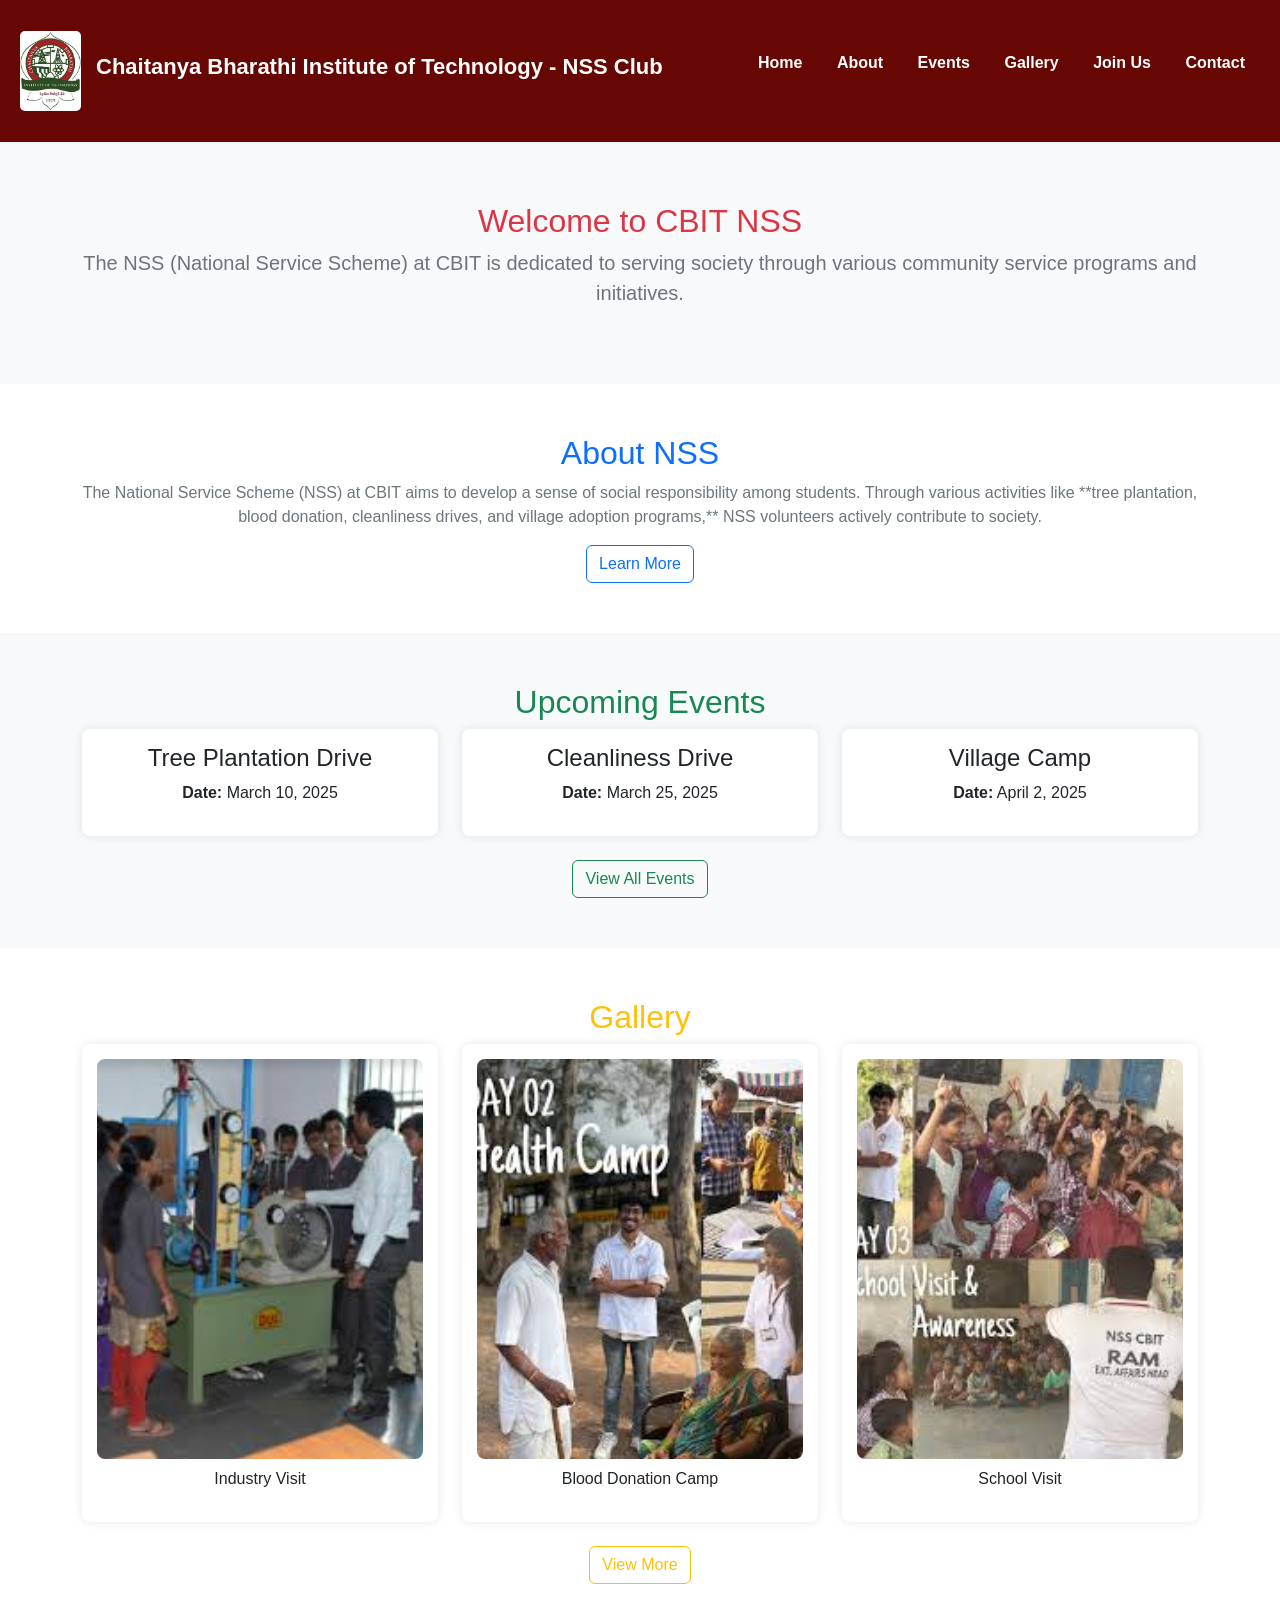
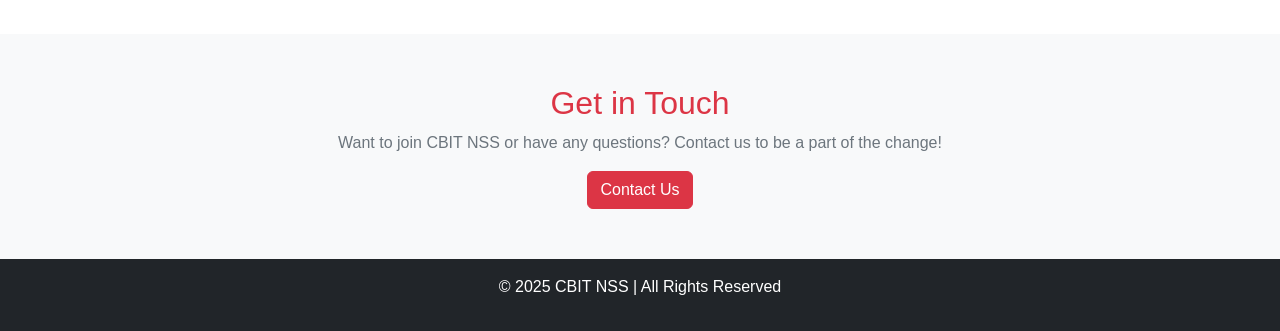
<file: index.html>
<!DOCTYPE html>
<html lang="en">
<head>
    <meta charset="UTF-8">
    <meta name="viewport" content="width=device-width, initial-scale=1.0">
    <title>CBIT NSS Club</title>
    <link rel="stylesheet" href="style.css">
    <link href="https://cdn.jsdelivr.net/npm/bootstrap@5.3.0/dist/css/bootstrap.min.css" rel="stylesheet">

    <style>
        * {
            margin: 0;
            padding: 0;
            box-sizing: border-box;
            font-family: Arial, sans-serif;
        }
        body {
            background-color: #f8f9fa;
        }
        .welcome {
            text-align: center;
            padding: 60px 20px;
        }
        .section {
            padding: 50px 20px;
            text-align: center;
        }
        .event-card, .gallery-card {
            border-radius: 8px;
            box-shadow: 0 0 10px rgba(0, 0, 0, 0.1);
            padding: 15px;
            background: white;
        }
        .gallery-img {
            width: 100%;
            height: 400px;
            object-fit: cover;
            border-radius: 8px;
        }
    </style>
</head>
<body>

    

        <header>
            <div class="logo-container text-center py-3">
                <img src="logo.jpeg" alt="CBIT Logo" class="logo">
                <h1 class="college-name">Chaitanya Bharathi Institute of Technology - NSS Club</h1>
            </div>
            <nav class="text-center mb-3">
                <a href="home.html">Home</a>
                <a href="about.html" class="active">About</a>
                <a href="events.html">Events</a>
                <a href="gallery.html">Gallery</a>
                <a href="join.html">Join Us</a>
                <a href="contact.html">Contact</a>
            </nav>
        </header>

    <main class="welcome">
        <div class="container">
            <h2 class="text-danger">Welcome to CBIT NSS</h2>
            <p class="lead text-secondary">
                The NSS (National Service Scheme) at CBIT is dedicated to serving society through various community service programs and initiatives.
            </p>
        </div>
    </main>
    <section class="section bg-white">
        <div class="container">
            <h2 class="text-primary">About NSS</h2>
            <p class="text-secondary">
                The National Service Scheme (NSS) at CBIT aims to develop a sense of social responsibility among students.
                Through various activities like **tree plantation, blood donation, cleanliness drives, and village adoption programs,** NSS volunteers actively contribute to society.
            </p>
            <a href="about.html" class="btn btn-outline-primary">Learn More</a>
        </div>
    </section>
    <section class="section bg-light">
        <div class="container">
            <h2 class="text-success">Upcoming Events</h2>
            <div class="row">
                <div class="col-md-4">
                    <div class="event-card">
                        <h4>Tree Plantation Drive</h4>
                        <p><strong>Date:</strong> March 10, 2025</p>
                    </div>
                </div>
                <div class="col-md-4">
                    <div class="event-card">
                        <h4>Cleanliness Drive</h4>
                        <p><strong>Date:</strong> March 25, 2025</p>
                    </div>
                </div>
                <div class="col-md-4">
                    <div class="event-card">
                        <h4>Village Camp</h4>
                        <p><strong>Date:</strong> April 2, 2025</p>
                    </div>
                </div>
            </div>
            <br>
            <a href="events.html" class="btn btn-outline-success">View All Events</a>
        </div>
    </section>
    <section class="section bg-white">
        <div class="container">
            <h2 class="text-warning">Gallery</h2>
            <div class="row">
                <div class="col-md-4">
                    <div class="gallery-card">
                        <img src="industry.jpeg" alt="NSS Event" class="gallery-img">
                        <p class="mt-2">Industry Visit</p>
                    </div>
                </div>
                <div class="col-md-4">
                    <div class="gallery-card">
                        <img src="health.jpeg" alt="NSS Volunteers" class="gallery-img">
                        <p class="mt-2">Blood Donation Camp</p>
                    </div>
                </div>
                <div class="col-md-4">
                    <div class="gallery-card">
                        <img src="school.jpeg" alt="NSS School Visit" class="gallery-img">
                        <p class="mt-2">School Visit</p>
                    </div>
                </div>
            </div>
            <br>
            <a href="gallery.html" class="btn btn-outline-warning">View More</a>
        </div>
    </section>

    <section class="section bg-light">
        <div class="container">
            <h2 class="text-danger">Get in Touch</h2>
            <p class="text-secondary">
                Want to join CBIT NSS or have any questions? Contact us to be a part of the change!
            </p>
            <a href="contact.html" class="btn btn-danger">Contact Us</a>
        </div>
    </section>

    <footer class="text-center bg-dark text-white py-3">
        <p>© 2025 CBIT NSS | All Rights Reserved</p>
    </footer>
    <script src="https://cdn.jsdelivr.net/npm/bootstrap@5.3.0/dist/js/bootstrap.bundle.min.js"></script>

</body>
</html>
</file>
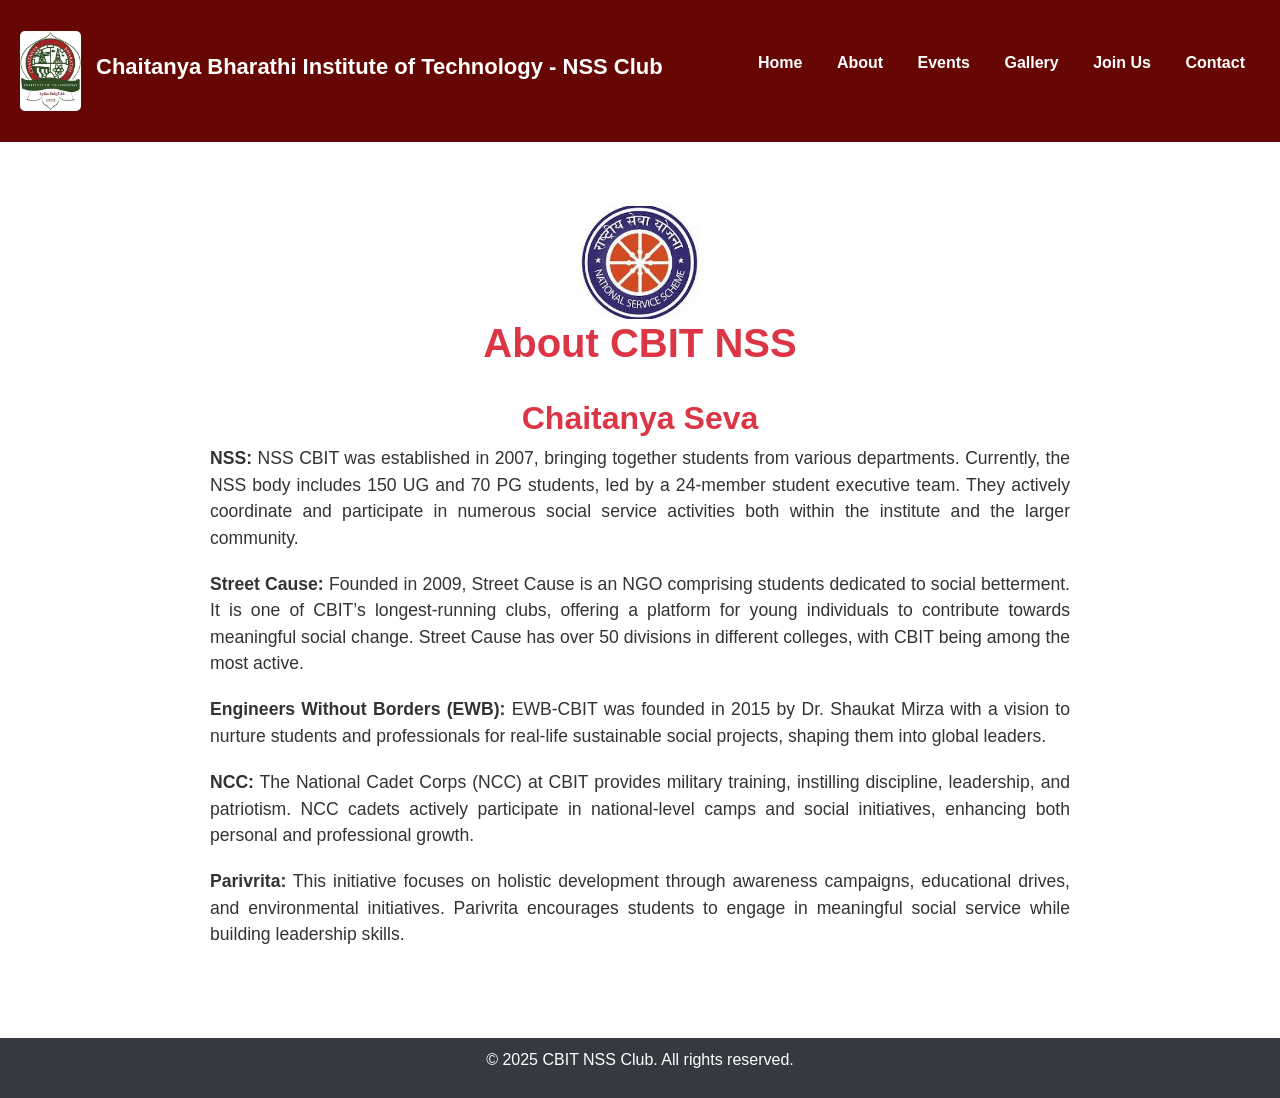
<file: about.html>
<!DOCTYPE html>
<html lang="en">
<head>
    <meta charset="UTF-8">
    <meta name="viewport" content="width=device-width, initial-scale=1.0">
    <title>About CBIT NSS</title>
    <link href="https://cdn.jsdelivr.net/npm/bootstrap@5.3.2/dist/css/bootstrap.min.css" rel="stylesheet">
    <script src="https://cdn.jsdelivr.net/npm/bootstrap@5.3.2/dist/js/bootstrap.bundle.min.js"></script>
    <link rel="stylesheet" href="style.css">
    <style>
        .about {
            text-align: center;
            padding: 40px 20px;
            max-width: 900px;
            margin: auto;
        }

        .about h1, .about h2 {
            color: #dc3545;
            font-weight: bold;
        }

        .about p {
            color: #333;
            font-size: 1.1rem;
            text-align: justify;
            margin-bottom: 20px;
        }

        footer {
            background-color: #343a40;
            color: white;
            text-align: center;
            padding: 10px;
            margin-top: 30px;
        }
    </style>
</head>
<body>
    <header>
        <div class="logo-container text-center py-3">
            <img src="logo.jpeg" alt="CBIT Logo" class="logo">
            <h1 class="college-name">Chaitanya Bharathi Institute of Technology - NSS Club</h1>
        </div>
        <nav class="text-center mb-3">
            <a href="index.html">Home</a>
            <a href="about.html" class="active">About</a>
            <a href="events.html">Events</a>
            <a href="gallery.html">Gallery</a>
            <a href="join.html">Join Us</a>
            <a href="contact.html">Contact</a>
        </nav>
    </header>

    <section class="about">
        <br>
        <img src="nss logo.jpeg" alt="NSS Logo" style="width: 120px; display: block; margin: auto;">
        <h1>About CBIT NSS</h1>
        <br>
        <h2>Chaitanya Seva</h2>
        <p><strong>NSS:</strong> NSS CBIT was established in 2007, bringing together students from various departments. Currently, the NSS body includes 150 UG and 70 PG students, led by a 24-member student executive team. They actively coordinate and participate in numerous social service activities both within the institute and the larger community.</p>

        <p><strong>Street Cause:</strong> Founded in 2009, Street Cause is an NGO comprising students dedicated to social betterment. It is one of CBIT’s longest-running clubs, offering a platform for young individuals to contribute towards meaningful social change. Street Cause has over 50 divisions in different colleges, with CBIT being among the most active.</p>

        <p><strong>Engineers Without Borders (EWB):</strong> EWB-CBIT was founded in 2015 by Dr. Shaukat Mirza with a vision to nurture students and professionals for real-life sustainable social projects, shaping them into global leaders.</p>

        <p><strong>NCC:</strong> The National Cadet Corps (NCC) at CBIT provides military training, instilling discipline, leadership, and patriotism. NCC cadets actively participate in national-level camps and social initiatives, enhancing both personal and professional growth.</p>

        <p><strong>Parivrita:</strong> This initiative focuses on holistic development through awareness campaigns, educational drives, and environmental initiatives. Parivrita encourages students to engage in meaningful social service while building leadership skills.</p>
    </section>

    <footer>
        <p>&copy; 2025 CBIT NSS Club. All rights reserved.</p>
    </footer>
</body>
</html>
</file>
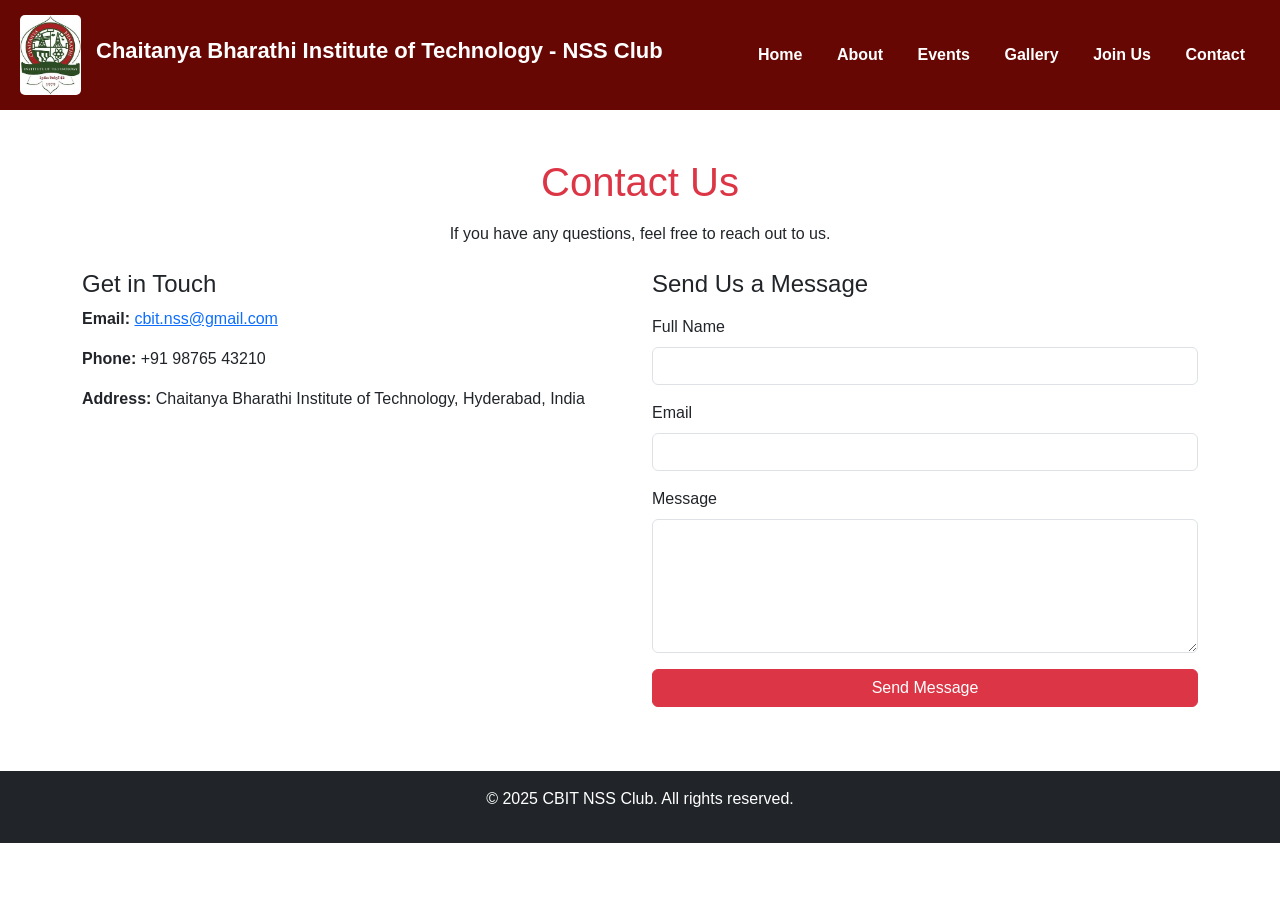
<file: contact.html>
<!DOCTYPE html>
<html lang="en">
<head>
    <meta charset="UTF-8">
    <meta name="viewport" content="width=device-width, initial-scale=1.0">
    <title>Contact Us | CBIT NSS</title>
    <link href="https://cdn.jsdelivr.net/npm/bootstrap@5.3.2/dist/css/bootstrap.min.css" rel="stylesheet">
    <script src="https://cdn.jsdelivr.net/npm/bootstrap@5.3.2/dist/js/bootstrap.bundle.min.js"></script>
    <link rel="stylesheet" href="style.css">
</head>
<body>
    <header>
        <div class="logo-container">
            <img src="logo.jpeg" alt="CBIT Logo" class="logo">
            <h1 class="college-name">Chaitanya Bharathi Institute of Technology - NSS Club</h1>
        </div>
        <br>
        <nav>
                <a href="index.html">Home</a>
                <a href="about.html" class="active">About</a>
                <a href="events.html">Events</a>
                <a href="gallery.html">Gallery</a>
                <a href="join.html">Join Us</a>
                <a href="contact.html">Contact</a>
        </nav>
    </header>
    <section class="container my-5">
        <h1 class="text-center text-danger mb-3">Contact Us</h1>
        <p class="text-center mb-4">If you have any questions, feel free to reach out to us.</p>
        <div class="row">
            <div class="col-md-6">
                <h4>Get in Touch</h4>
                <p><strong>Email:</strong> <a href="mailto:cbit.nss@gmail.com">cbit.nss@gmail.com</a></p>
                <p><strong>Phone:</strong> +91 98765 43210</p>
                <p><strong>Address:</strong> Chaitanya Bharathi Institute of Technology, Hyderabad, India</p>
            </div>
            <div class="col-md-6">
                <h4>Send Us a Message</h4>
                <form id="contactForm" class="mt-3">
                    <div class="mb-3">
                        <label for="name" class="form-label">Full Name</label>
                        <input type="text" id="name" class="form-control" required>
                    </div>
                    <div class="mb-3">
                        <label for="email" class="form-label">Email</label>
                        <input type="email" id="email" class="form-control" required>
                    </div>
                    <div class="mb-3">
                        <label for="message" class="form-label">Message</label>
                        <textarea id="message" class="form-control" rows="5" required></textarea>
                    </div>
                    <button type="submit" class="btn btn-danger w-100">Send Message</button>
                </form>
                <p id="formMessage" class="mt-3 text-center"></p>
            </div>
        </div>
    </section>
    <footer class="bg-dark text-white text-center py-3">
        <p>&copy; 2025 CBIT NSS Club. All rights reserved.</p>
    </footer>
</body>
</html>
</file>
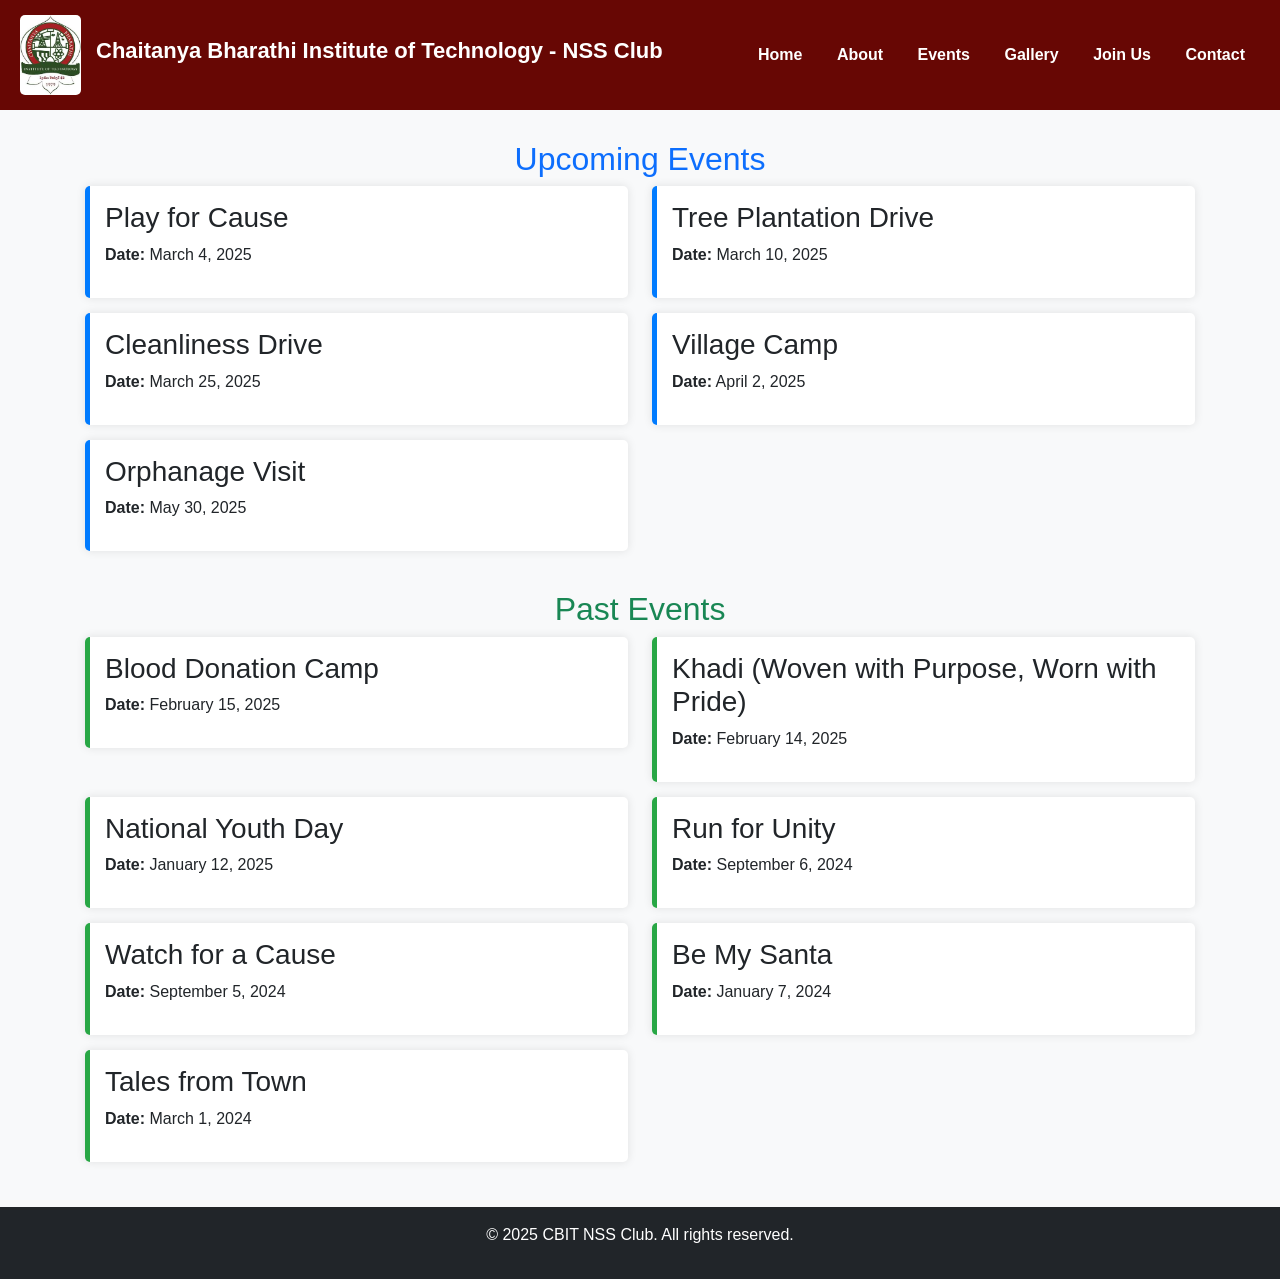
<file: events.html>
<!DOCTYPE html>
<html lang="en">
<head>
    <meta charset="UTF-8">
    <meta name="viewport" content="width=device-width, initial-scale=1.0">
    <title>Events | CBIT NSS</title>
    <link href="https://cdn.jsdelivr.net/npm/bootstrap@5.3.0/dist/css/bootstrap.min.css" rel="stylesheet">
    <link rel="stylesheet" href="style.css">
    <style>
        body {
            font-family: Arial, sans-serif;
            background-color: #f8f9fa;
            margin: 0;
            padding: 0;
        }
        .event-section {
            padding: 30px 15px;
        }
        .event-card {
            border-left: 5px solid #007bff;
            background: white;
            padding: 15px;
            margin-bottom: 15px;
            border-radius: 5px;
            box-shadow: 0px 0px 10px rgba(0, 0, 0, 0.1);
        }
        .past-event {
            border-left-color: #28a745;
        }
    </style>
</head>
<body>
    <header>
        <div class="logo-container">
            <img src="logo.jpeg" alt="CBIT Logo" class="logo">
            <h1 class="college-name">Chaitanya Bharathi Institute of Technology - NSS Club</h1>
        </div>
        <br>
        <nav>
            <a href="index.html">Home</a>
            <a href="about.html">About</a>
            <a href="events.html" class="active">Events</a>
            <a href="gallery.html">Gallery</a>
            <a href="join.html">Join Us</a>
            <a href="contact.html">Contact</a>
        </nav>
    </header>
    <div class="container event-section">
        <h2 class="text-primary text-center">Upcoming Events</h2>
        <div class="row">
            <div class="col-md-6">
                <div class="event-card">
                    <h3>Play for Cause</h3>
                    <p><strong>Date:</strong> March 4, 2025</p>
                </div>
            </div>
            <div class="col-md-6">
                <div class="event-card">
                    <h3>Tree Plantation Drive</h3>
                    <p><strong>Date:</strong> March 10, 2025</p>
                </div>
            </div>
            <div class="col-md-6">
                <div class="event-card">
                    <h3>Cleanliness Drive</h3>
                    <p><strong>Date:</strong> March 25, 2025</p>
                </div>
            </div>
            <div class="col-md-6">
                <div class="event-card">
                    <h3>Village Camp</h3>
                    <p><strong>Date:</strong> April 2, 2025</p>
                </div>
            </div>
            <div class="col-md-6">
                <div class="event-card">
                    <h3>Orphanage Visit</h3>
                    <p><strong>Date:</strong> May 30, 2025</p>
                </div>
            </div>
        </div>
        <h2 class="text-success text-center mt-4">Past Events</h2>
        <div class="row">
            <div class="col-md-6">
                <div class="event-card past-event">
                    <h3>Blood Donation Camp</h3>
                    <p><strong>Date:</strong> February 15, 2025</p>
                </div>
            </div>
            <div class="col-md-6">
                <div class="event-card past-event">
                    <h3>Khadi (Woven with Purpose, Worn with Pride)</h3>
                    <p><strong>Date:</strong> February 14, 2025</p>
                </div>
            </div>
            <div class="col-md-6">
                <div class="event-card past-event">
                    <h3>National Youth Day</h3>
                    <p><strong>Date:</strong> January 12, 2025</p>
                </div>
            </div>
            <div class="col-md-6">
                <div class="event-card past-event">
                    <h3>Run for Unity</h3>
                    <p><strong>Date:</strong> September 6, 2024</p>
                </div>
            </div>
            <div class="col-md-6">
                <div class="event-card past-event">
                    <h3>Watch for a Cause</h3>
                    <p><strong>Date:</strong> September 5, 2024</p>
                </div>
            </div>
            <div class="col-md-6">
                <div class="event-card past-event">
                    <h3>Be My Santa</h3>
                    <p><strong>Date:</strong> January 7, 2024</p>
                </div>
            </div>
            <div class="col-md-6">
                <div class="event-card past-event">
                    <h3>Tales from Town</h3>
                    <p><strong>Date:</strong> March 1, 2024</p>
                </div>
            </div>
        </div>
    </div>
    <script src="https://cdn.jsdelivr.net/npm/bootstrap@5.3.0/dist/js/bootstrap.bundle.min.js"></script>
    <footer class="text-center bg-dark text-white py-3">
        <p>&copy; 2025 CBIT NSS Club. All rights reserved.</p>
    </footer>
</body>
</html>
</file>
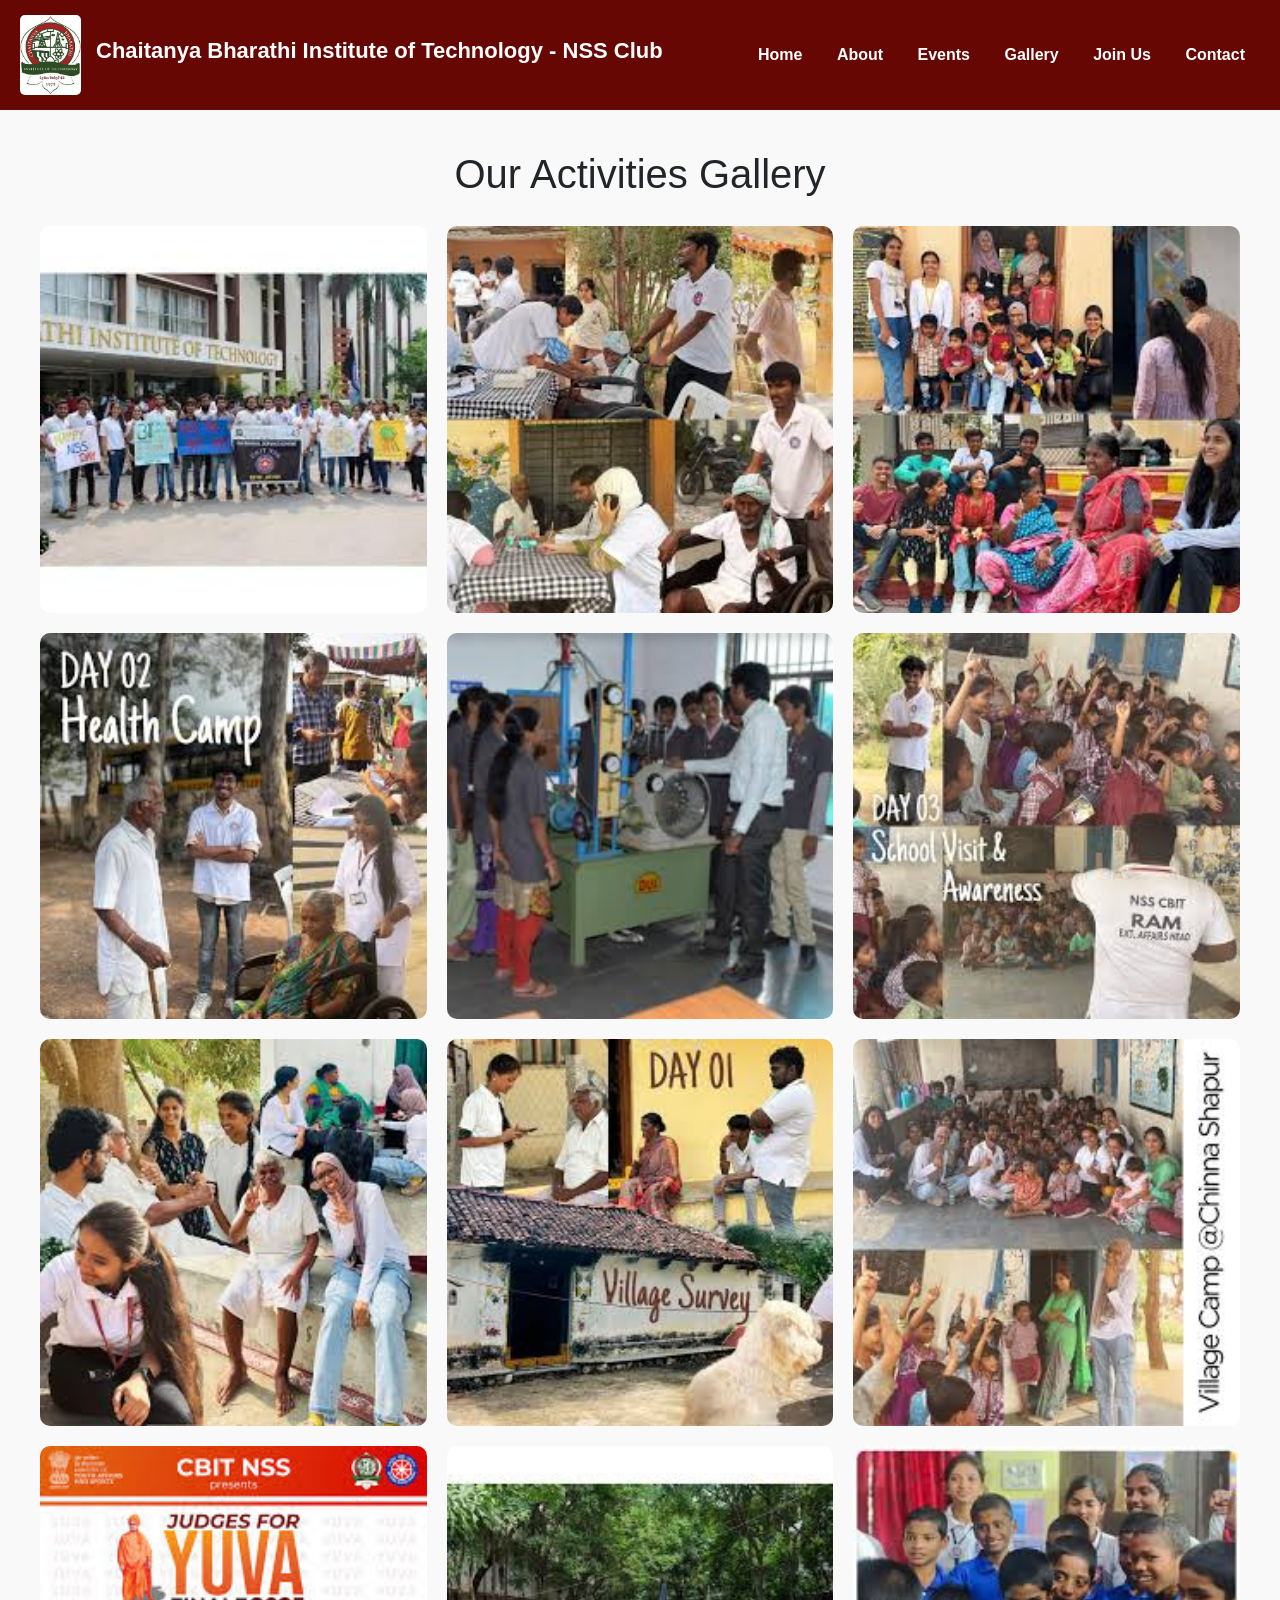
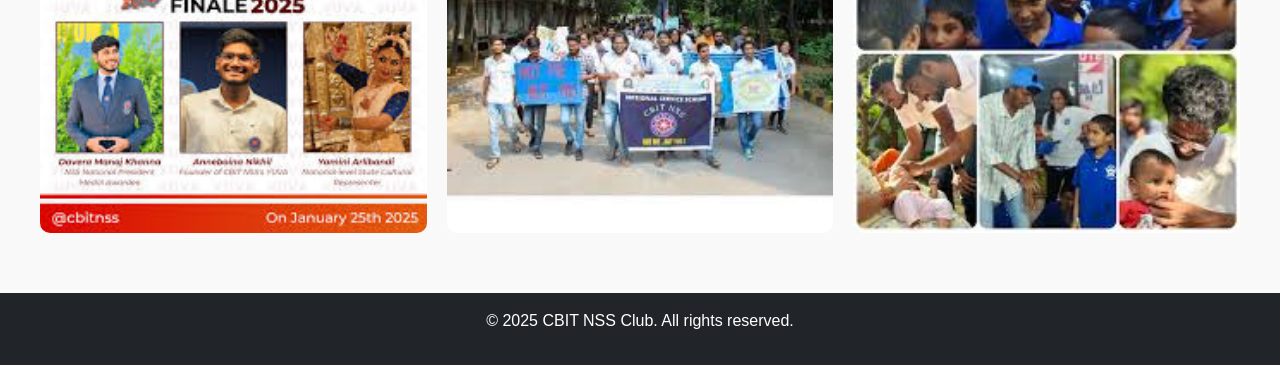
<file: gallery.html>
<!DOCTYPE html>
<html lang="en">
<head>
    <meta charset="UTF-8">
    <meta name="viewport" content="width=device-width, initial-scale=1.0">
    <title>Gallery | CBIT NSS</title>
    <link rel="stylesheet" href="style.css">
    <link href="https://cdn.jsdelivr.net/npm/bootstrap@5.3.0/dist/css/bootstrap.min.css" rel="stylesheet">

    <style>
* {
    margin: 0;
    padding: 0;
    box-sizing: border-box;
    font-family: Arial, sans-serif;
}

.gallery-section {
    text-align: center;
    padding: 40px 20px;
    background: #f9f9f9;
}

.gallery {
    display: grid;
    grid-template-columns: repeat(auto-fit, minmax(350px, 1fr));
    gap: 20px;
    padding: 20px;
    max-width: 6000px;
    margin: auto;
}

.gallery img {
    width: 100%;
    height: auto;
    border-radius: 10px;
    transition: transform 0.3s ease-in-out;
    cursor: pointer;
}

.gallery img:hover {
    transform: scale(1.05);
}

.modal {
    display: none;
    position: fixed;
    z-index: 1000;
    left: 0;
    top: 0;
    width: 100%;
    height: 100%;
    background-color: rgba(0, 0, 0, 0.8);
    justify-content: center;
    align-items: center;
}

.modal-content {
    max-width: 90%;
    max-height: 80%;
    border-radius: 10px;
}

.close {
    position: absolute;
    top: 15px;
    right: 30px;
    color: white;
    font-size: 30px;
    font-weight: bold;
    cursor: pointer;
}

    </style>
</head>
<body>
    <header>
        <div class="logo-container">
            <img src="logo.jpeg" alt="CBIT Logo" class="logo">
            <h1 class="college-name">Chaitanya Bharathi Institute of Technology - NSS Club</h1>
        </div>
        <br>
        <nav>
                <a href="index.html">Home</a>
                <a href="about.html" class="active">About</a>
                <a href="events.html">Events</a>
                <a href="gallery.html">Gallery</a>
                <a href="join.html">Join Us</a>
                <a href="contact.html">Contact</a>
        </nav>
    </header>

    <section class="gallery-section">
        <h1>Our Activities Gallery</h1>
        <div class="gallery">
            <img src="nss.jpeg" alt="NSS Event 1">
            <img src="visit.jpeg" alt="NSS Event 2">
            <img src="oldage.jpeg" alt="NSS Event 3">
            <img src="health.jpeg" alt="NSS Event 4">
            <img src="industry.jpeg" alt="NSS Event 5">
            <img src="school.jpeg" alt="NSS Event 6">
            <img src="orphan.jpeg" alt="NSS Event 6">
            <img src="survey.jpeg" alt="NSS Event 6">
            <img src="village.jpeg" alt="NSS Event 6">
            <img src="yuva.jpeg" alt="NSS Event 6">
            <img src="camp.jpeg" alt="CAMP">
            <img src="child.jpeg" alt="child">
        </div>
    </section>

    <div id="modal" class="modal">
        <span class="close">&times;</span>
        <img class="modal-content" id="modalImg">
    </div>

    <footer class="text-center bg-dark text-white py-3">
        <p>&copy; 2025 CBIT NSS Club. All rights reserved.</p>
    </footer>
</body>
</html>
</file>
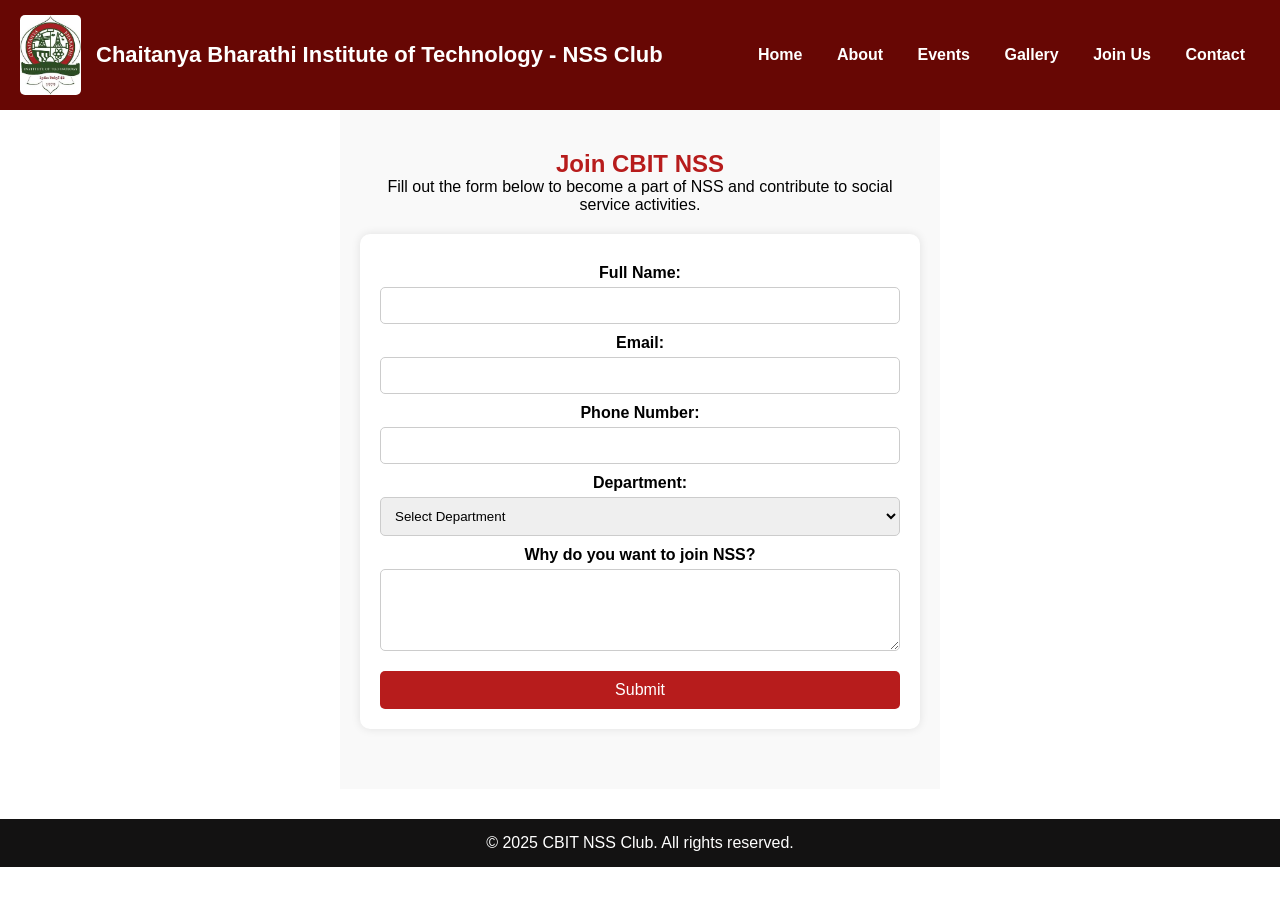
<file: join.html>
<!DOCTYPE html>
<html lang="en">
<head>
    <meta charset="UTF-8">
    <meta name="viewport" content="width=device-width, initial-scale=1.0">
    <title>Join Us | CBIT NSS</title>
    <link rel="stylesheet" href="style.css">
    <style>
* {
    margin: 0;
    padding: 0;
    box-sizing: border-box;
    font-family: Arial, sans-serif;
}
.join-section {
    text-align: center;
    padding: 40px 20px;
    background: #f9f9f9;
    max-width: 600px;
    margin: auto;
}

.join-section h1 {
    color: #b71c1c;
}

.join-section p {
    margin-bottom: 20px;
}

form {
    display: flex;
    flex-direction: column;
    background: white;
    padding: 20px;
    border-radius: 10px;
    box-shadow: 0px 0px 10px rgba(0, 0, 0, 0.1);
}

label {
    margin-top: 10px;
    font-weight: bold;
}

input, select, textarea {
    width: 100%;
    padding: 10px;
    margin-top: 5px;
    border: 1px solid #ccc;
    border-radius: 5px;
}

button {
    background: #b71c1c;
    color: white;
    padding: 10px;
    margin-top: 20px;
    border: none;
    cursor: pointer;
    font-size: 16px;
    border-radius: 5px;
    transition: background 0.3s ease;
}

button:hover {
    background: #880e0e;
}

#formMessage {
    margin-top: 15px;
    font-weight: bold;
    color: green;
}

footer {
    text-align: center;
    padding: 15px;
    background: #131212;
    color: white;
    margin-top: 30px;
}

    </style>
</head>
<body>
    <header>
        <div class="logo-container">
            <img src="logo.jpeg" alt="CBIT Logo" class="logo">
            <h1 class="college-name">Chaitanya Bharathi Institute of Technology - NSS Club</h1>
        </div>
        <br>
        <nav>
                <a href="index.html">Home</a>
                <a href="about.html" class="active">About</a>
                <a href="events.html">Events</a>
                <a href="gallery.html">Gallery</a>
                <a href="join.html">Join Us</a>
                <a href="contact.html">Contact</a>
        </nav>
    </header>

    <section class="join-section">
        <h1>Join CBIT NSS</h1>
        <p>Fill out the form below to become a part of NSS and contribute to social service activities.</p>

        <form id="joinForm">
            <label for="name">Full Name:</label>
            <input type="text" id="name" name="name" required>

            <label for="email">Email:</label>
            <input type="email" id="email" name="email" required>

            <label for="phone">Phone Number:</label>
            <input type="tel" id="phone" name="phone" required pattern="[0-9]{10}">

            <label for="department">Department:</label>
            <select id="department" name="department" required>
                <option value="">Select Department</option>
                <option value="CSE">Computer Science (CSE)</option>
                <option value="ECE">Electronics (ECE)</option>
                <option value="EEE">Electrical (EEE)</option>
                <option value="MECH">Mechanical (MECH)</option>
                <option value="CIVIL">Civil Engineering</option>
                <option value="IT">Information Technology (IT)</option>
            </select>

            <label for="reason">Why do you want to join NSS?</label>
            <textarea id="reason" name="reason" rows="4" required></textarea>

            <button type="submit">Submit</button>
        </form>

        <p id="formMessage"></p>
    </section>

    <footer>
        <p>&copy; 2025 CBIT NSS Club. All rights reserved.</p>
    </footer>
</body>
</html>
</file>
<file: style.css>
* {
    margin: 0;
    padding: 0;
    box-sizing: border-box;
    font-family: Arial, sans-serif;
}
header{
    background: hsl(2, 93%, 21%);
    color: white;
    padding: 15px 20px;
    display: flex;
    align-items: center;
    justify-content: space-between;
}
.logo-container {
    display: flex;
    align-items: center;
}

.logo {
    height: 80px;
    width: auto;
    margin-right: 15px;
    border-radius: 5px;
}
.college-name {
    font-size: 22px;
    font-weight: bold;}
nav a {
    color: white;
    text-decoration: none;
    font-size: 16px;
    font-weight: bold;
    margin: 0 15px;
    transition: color 0.3s ease;
    }

nav a:hover {
    color: #ffcc00;
    }
</file>
